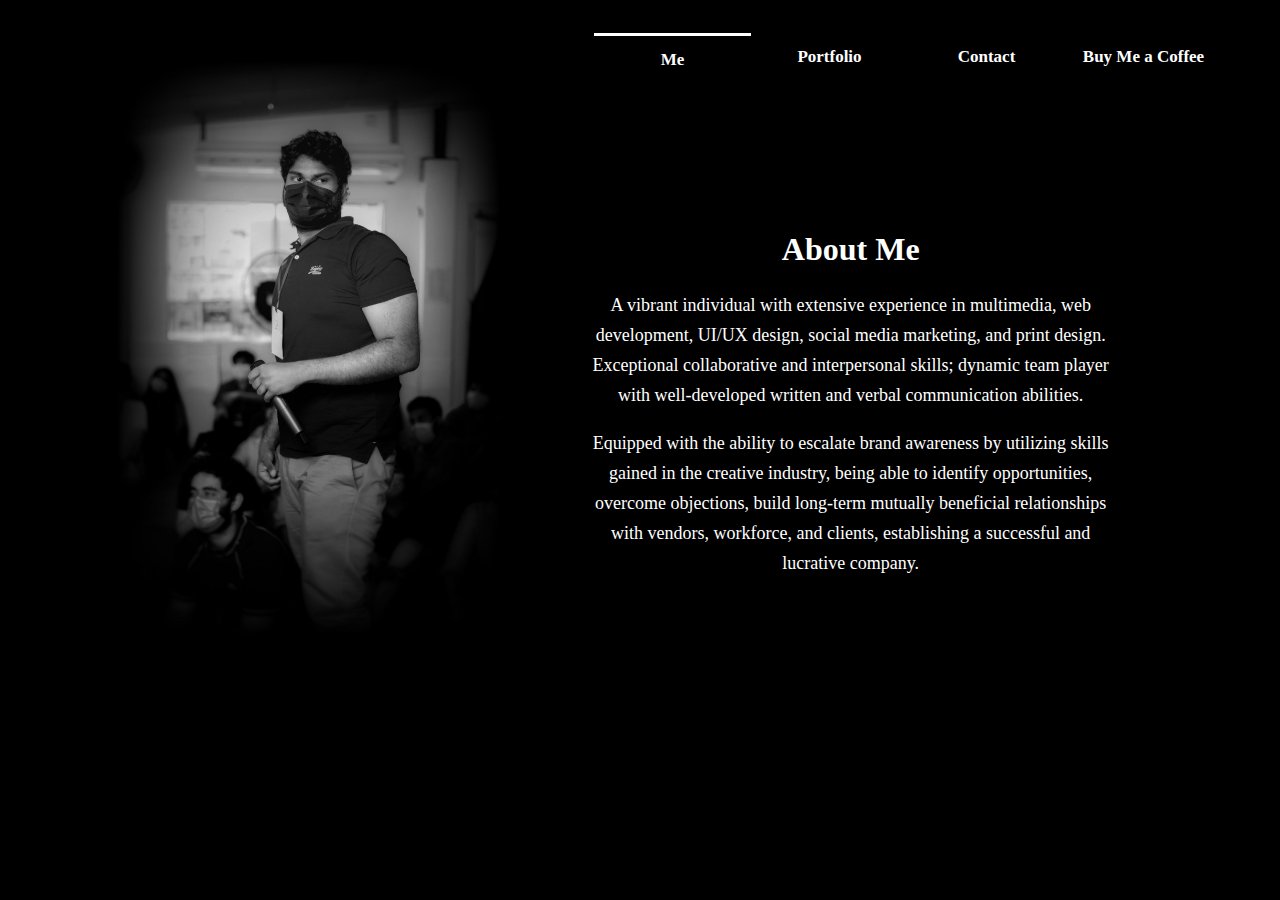
<file: index.html>
<!doctype html>
<html>
<head>
	<meta charset="utf-8">
	<link rel="stylesheet" type="text/css" href="css/index.css">
	
    <link rel="apple-touch-icon" sizes="180x180" href="images/apple-touch-icon.png">
	<link rel="icon" type="image/png" sizes="32x32" href="images/favicon-32x32.png">
	<link rel="icon" type="image/png" sizes="16x16" href="images/favicon-16x16.png">
	<link rel="manifest" href="/site.webmanifest">
	
	<meta name="viewport" content="width=device-width, initial-scale=1">
	
	<title>Home</title>
	
	<script TYPE="text/javascript">
		function popup(mylink, windowname)
		{
			if (! window.focus)return true;
			var href;
			if (typeof(mylink) == 'string')
			   href=mylink;
			else
			   href=mylink.href;
			window.open(href, windowname, 'width=750,height=700,scrollbars=yes');
			return false;
		}
	</script>
</head>

<body>
<div class="topnav">
		<a class="active" href="#">Me</a>
  		<a href="html/portfolio.html">Portfolio</a>
  		<a href="html/contact.html">Contact</a>
   		<!--<a href="">Buy Me a Coffee</a>-->
		<a
  		 	HREF="https://www.paypal.com/donate/?hosted_button_id=L23QAZELLCU3E" 
  			onClick="return popup(this, 'Buy Me a Coffee')">Buy Me a Coffee</a>
   	</div>

	<div class="float-container">
		<div class="float-child">
			<img class="self-image" src="images/64d386536b34d0224469873417a89c16.jpg" alt="self-portrait" height="auto" width="420px">
		</div>
		
		<div class="float-child">
			<p>&nbsp;</p>
			<p>&nbsp;</p>
			<h1>About Me</h1>
			<p>A vibrant individual with extensive experience in multimedia, web development, UI/UX design, social media marketing, and print design. Exceptional collaborative and interpersonal skills; dynamic team player with well-developed written and verbal communication abilities.</p>
		
			<p>Equipped with the ability to escalate brand awareness by utilizing skills gained in the creative industry, being able to identify opportunities, overcome objections, build long-term mutually beneficial relationships with vendors, workforce, and clients, establishing a successful and lucrative company.</p>
		</div>
	</div>
</body>
</html>
</file>
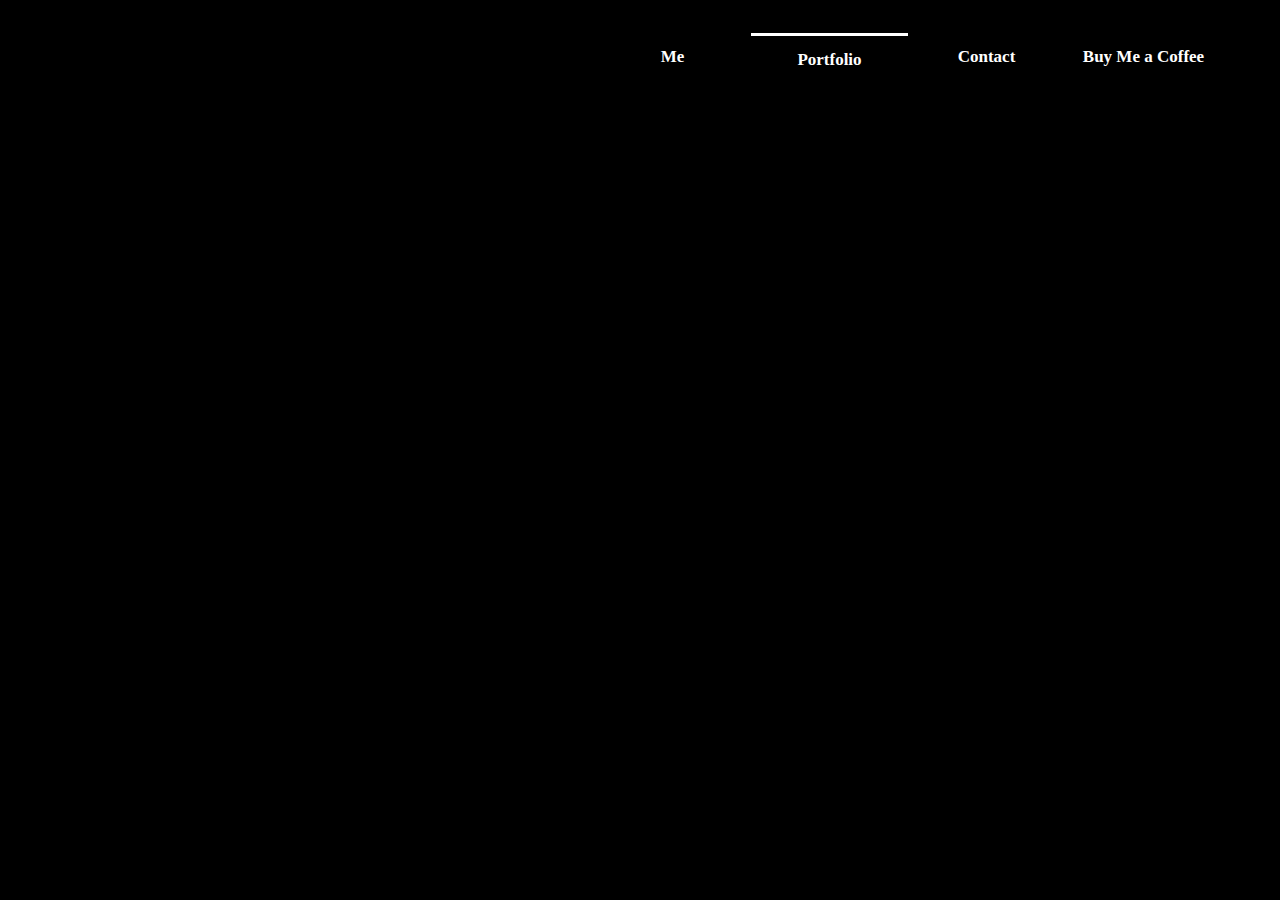
<file: html/portfolio.html>
<!doctype html>
<html>
<head>
	<meta charset="utf-8">
	<link rel="stylesheet" type="text/css" href="../css/portfolio.css">
	
    <link rel="apple-touch-icon" sizes="180x180" href="../images/apple-touch-icon.png">
	<link rel="icon" type="image/png" sizes="32x32" href="../images/favicon-32x32.png">
	<link rel="icon" type="image/png" sizes="16x16" href="../images/favicon-16x16.png">
	<link rel="manifest" href="/site.webmanifest">
	
	<meta name="viewport" content="width=device-width, initial-scale=1">
	
	<title>Portfolio</title>
	
	<script TYPE="text/javascript">
		function popup(mylink, windowname)
		{
			if (! window.focus)return true;
			var href;
			if (typeof(mylink) == 'string')
			   href=mylink;
			else
			   href=mylink.href;
			window.open(href, windowname, 'width=650,height=700,scrollbars=yes');
			return false;
		}
	</script>
</head>

<body>
<div class="topnav">
		<a href="../index.html">Me</a>
  		<a class="active" href="#">Portfolio</a>
  		<a href="contact.html">Contact</a>
   		<!--<a href="">Buy Me a Coffee</a>-->
		<a
  		 	HREF="https://www.paypal.com/donate/?hosted_button_id=L23QAZELLCU3E" 
  			onClick="return popup(this, 'Buy Me a Coffee')">Buy Me a Coffee</a>
   	</div>

	<div class="float-container">
		
	</div>
</body>
</html>
</file>
<file: css/index.css>
body {
	background-color: black;
}

.topnav {
  overflow: hidden;
	float: right;
	padding-right: 50px;
	padding-top: 25px;
  position: relative;
  z-index: 5;
}

.topnav a {
  float: left;
  color: #ffffff;
  text-align: center;
  padding: 14px 16px;
  text-decoration: none;
  font-size: 17px;
  font-weight: 700;
  width: 125px;
}

.topnav a:hover {
  background-color: #ffffff;
  color: #000000;
  border-radius: 15px;
}

.topnav a.active {
  border-top: 3px solid white;
}

.topnav a.active:hover {
  background-color: #000000;
  color: #ffffff;
  border-radius: 0px;
}

.float-container {
	display: inline-block;
	padding: 30px;
}

.float-child {
    width: 45%;
	padding: 0 20 20 20;
	text-align: center;
    float: left;
	display: inline-block;
}

.self-image {
	margin-top: -80px;
}

h1 {
	color: white;
}

p {
	color: white;
	font-size: 18px;
	line-height: 30px;
}
</file>
<file: css/portfolio.css>
body {
	background-color: black;
}

.topnav {
  overflow: hidden;
	float: right;
	padding-right: 50px;
	padding-top: 25px;
  position: relative;
  z-index: 5;
}

.topnav a {
  float: left;
  color: #ffffff;
  text-align: center;
  padding: 14px 16px;
  text-decoration: none;
  font-size: 17px;
  font-weight: 700;
  width: 125px;
}

.topnav a:hover {
  background-color: #ffffff;
  color: #000000;
  border-radius: 15px;
}

.topnav a.active {
  border-top: 3px solid white;
}

.topnav a.active:hover {
  background-color: #000000;
  color: #ffffff;
  border-radius: 0px;
}

.float-container {
	display: inline-block;
	padding: 30px;
}

.float-child {
    width: 45%;
	padding: 0 20 20 20;
	text-align: center;
    float: left;
	display: inline-block;
}
</file>
